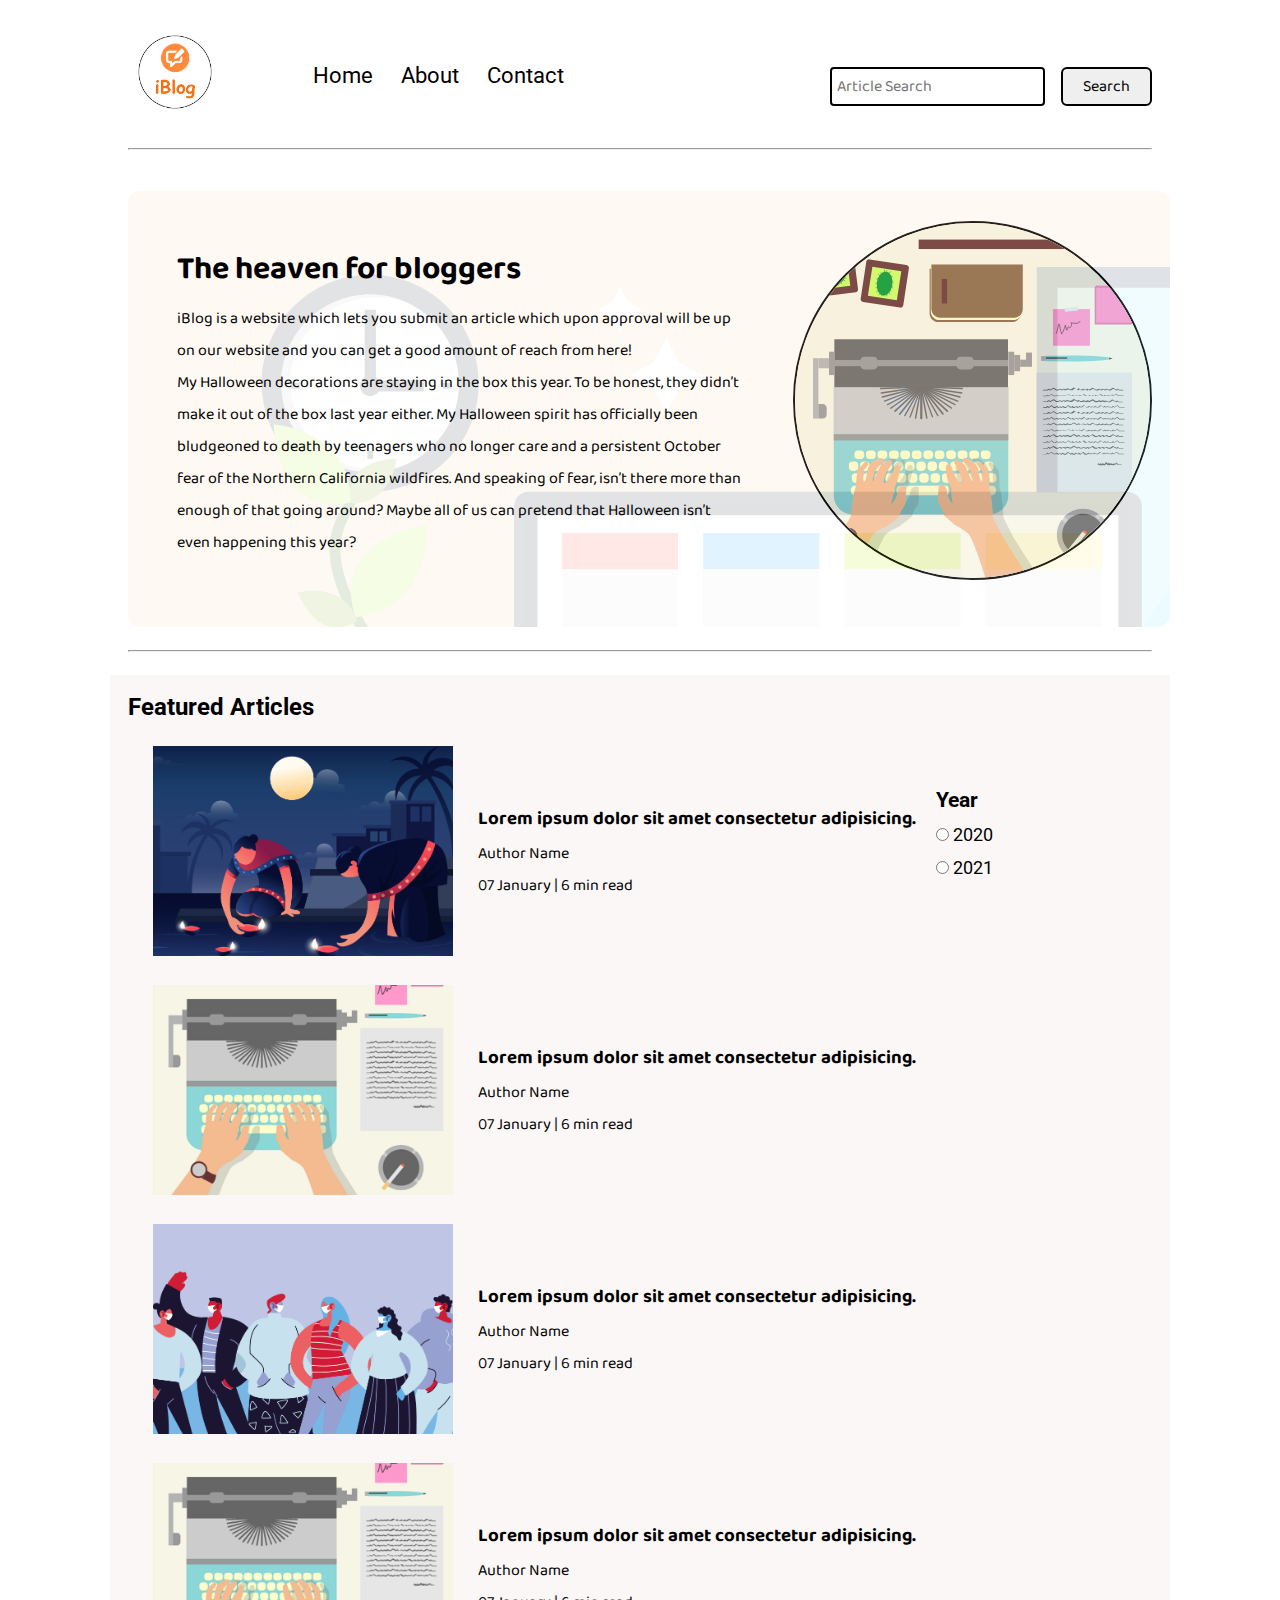
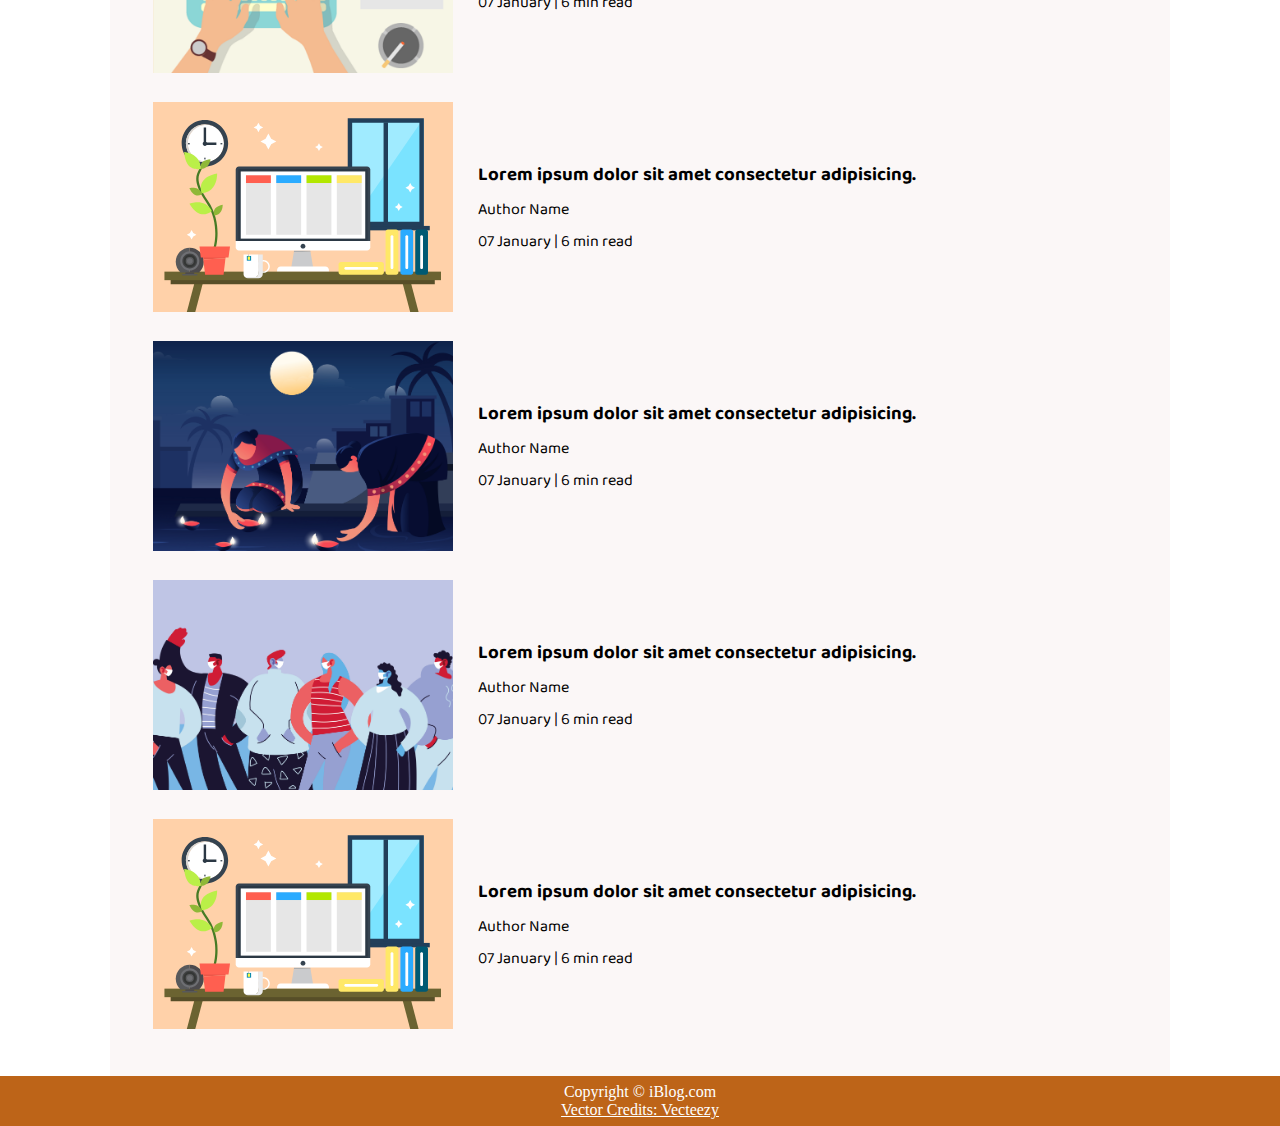
<file: index.html>
<!DOCTYPE html>
<html lang="en">

<head>
    <meta charset="UTF-8">
    <meta name="viewport" content="width=device-width, initial-scale=1.0">
    <link rel="stylesheet" href="utils.css">
    <link rel="stylesheet" href="style.css">
    <link rel="stylesheet" href="mobile.css">
    <title>iBlog - Heaven for bloggers</title>
</head>

<body>
    <nav class="navigation max-width-1 m-auto">
        <div class="nav-left">
            <a href="index.html">
                <span><img src="logo.png" width="94px" alt=""></span>
            </a>
            <ul>
                <li><a href="index.html">Home</a></li>
                <li><a href="#">About</a></li>
                <li><a href="contact.html">Contact</a></li>
            </ul>
        </div>
        <div class="nav-right">
            <form action="search.html" method="get">
                <input class="form-input" type="text" name="query" placeholder="Article Search">
                <button class="btn">Search</button>
            </form>

        </div>

    </nav>
    <div class="max-width-1 m-auto">
        <hr>
    </div>
    <div class="m-auto content max-width-1 my-2">
        <div class="content-left">
            <h1>The heaven for bloggers</h1>
            <p>iBlog is a website which lets you submit an article which upon approval will be up on our website and you
                can get a good amount of reach from here!</p>
            <p>My Halloween decorations are staying in the box this year. To be honest, they didn’t make it out of the
                box last year either. My Halloween spirit has officially been bludgeoned to death by teenagers who no
                longer care and a persistent October fear of the Northern California wildfires. And speaking of fear,
                isn’t there more than enough of that going around? Maybe all of us can pretend that Halloween isn’t even
                happening this year?</p>
        </div>
        <div class="content-right">
            <img src="home.svg" alt="iBlog">
        </div>
    </div>

    <div class="max-width-1 m-auto">
        <hr>
    </div>
    <div class="home-articles max-width-1 m-auto font2">
        <h2>Featured Articles</h2>
        <div class="year-box adjust-year">
            <div>
                <h3>Year </h3>
            </div>
            <div>
                <input type="radio" name="year" id=""> 2020
            </div>
            <div>
                <input type="radio" name="year" id=""> 2021
            </div>
        </div>
        <div class="home-article">
            <div class="home-article-img">
                <img src="3.png" alt="article">
            </div>
            <div class="home-article-content font1">
                <a href="blogpost.html">
                    <h3>Lorem ipsum dolor sit amet consectetur adipisicing.</h3>
                </a>

                <div>Author Name</div>
                <span>07 January | 6 min read</span>
            </div>
        </div>
        <div class="home-article">
            <div class="home-article-img">
                <img src="1.png" alt="article">
            </div>
            <div class="home-article-content font1">
                <a href="blogpost.html">
                    <h3>Lorem ipsum dolor sit amet consectetur adipisicing.</h3>
                </a>

                <div>Author Name</div>
                <span>07 January | 6 min read</span>
            </div>
        </div>
        <div class="home-article">
            <div class="home-article-img">
                <img src="2.png" alt="article">
            </div>
            <div class="home-article-content font1">
                <a href="blogpost.html">
                    <h3>Lorem ipsum dolor sit amet consectetur adipisicing.</h3>
                </a>

                <div>Author Name</div>
                <span>07 January | 6 min read</span>
            </div>
        </div>
        <div class="home-article">
            <div class="home-article-img">
                <img src="1.png" alt="article">
            </div>
            <div class="home-article-content font1">
                <a href="blogpost.html">
                    <h3>Lorem ipsum dolor sit amet consectetur adipisicing.</h3>
                </a>

                <div>Author Name</div>
                <span>07 January | 6 min read</span>
            </div>
        </div>
        <div class="home-article">
            <div class="home-article-img">
                <img src="11.svg" alt="article">
            </div>
            <div class="home-article-content font1">
                <a href="blogpost.html">
                    <h3>Lorem ipsum dolor sit amet consectetur adipisicing.</h3>
                </a>

                <div>Author Name</div>
                <span>07 January | 6 min read</span>
            </div>
        </div>
        <div class="home-article">
            <div class="home-article-img">
                <img src="3.png" alt="article">
            </div>
            <div class="home-article-content font1">
                <a href="blogpost.html">
                    <h3>Lorem ipsum dolor sit amet consectetur adipisicing.</h3>
                </a>

                <div>Author Name</div>
                <span>07 January | 6 min read</span>
            </div>
        </div>
        <div class="home-article">
            <div class="home-article-img">
                <img src="2.png" alt="article">
            </div>
            <div class="home-article-content font1">
                <a href="blogpost.html">
                    <h3>Lorem ipsum dolor sit amet consectetur adipisicing.</h3>
                </a>

                <div>Author Name</div>
                <span>07 January | 6 min read</span>
            </div>
        </div>
        <div class="home-article">
            <div class="home-article-img">
                <img src="11.svg" alt="article">
            </div>
            <div class="home-article-content font1">
                <a href="blogpost.html">
                    <h3>Lorem ipsum dolor sit amet consectetur adipisicing.</h3>
                </a>

                <div>Author Name</div>
                <span>07 January | 6 min read</span>
            </div>
        </div>

    </div>

    <div class="footer">
        <p>Copyright &copy; iBlog.com </p>
        <a href="https://www.vecteezy.com/free-vector/typewriter">Vector Credits: Vecteezy</a>
    </div>
</body>

</html>
</file>
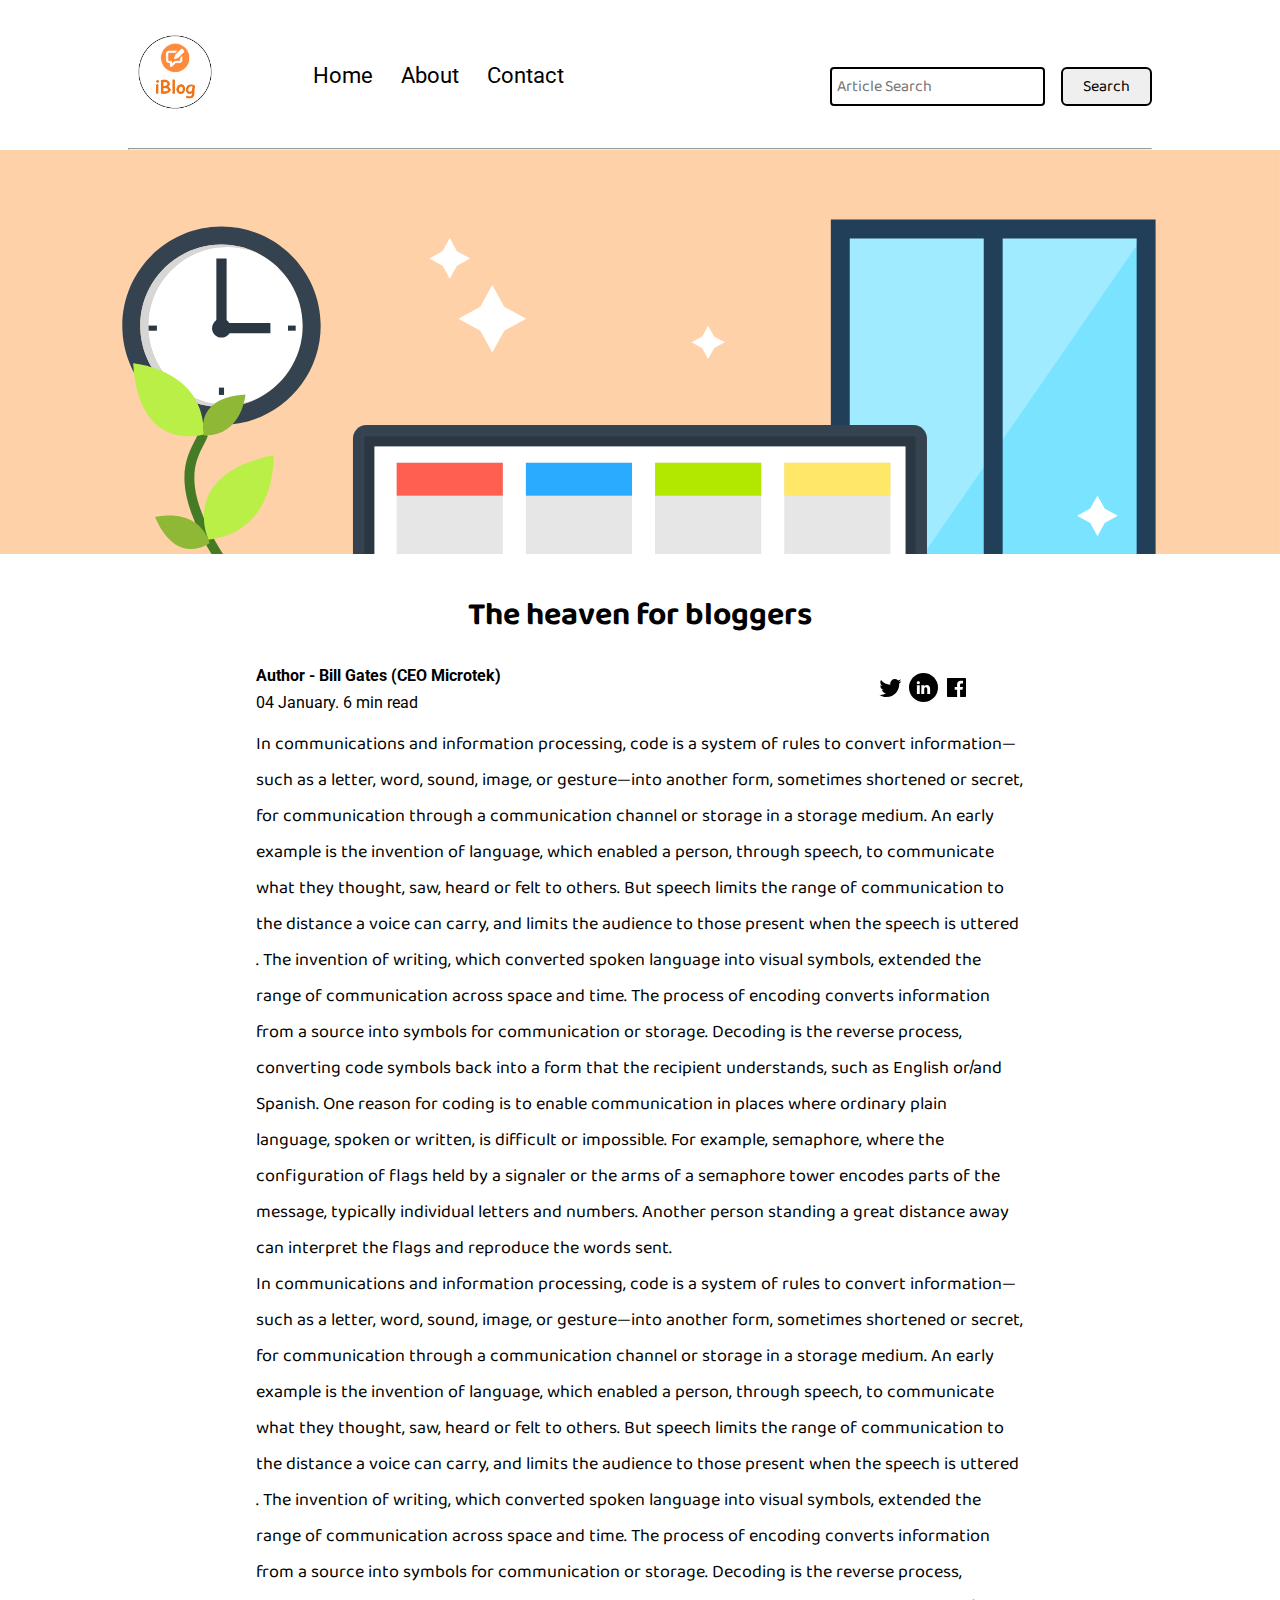
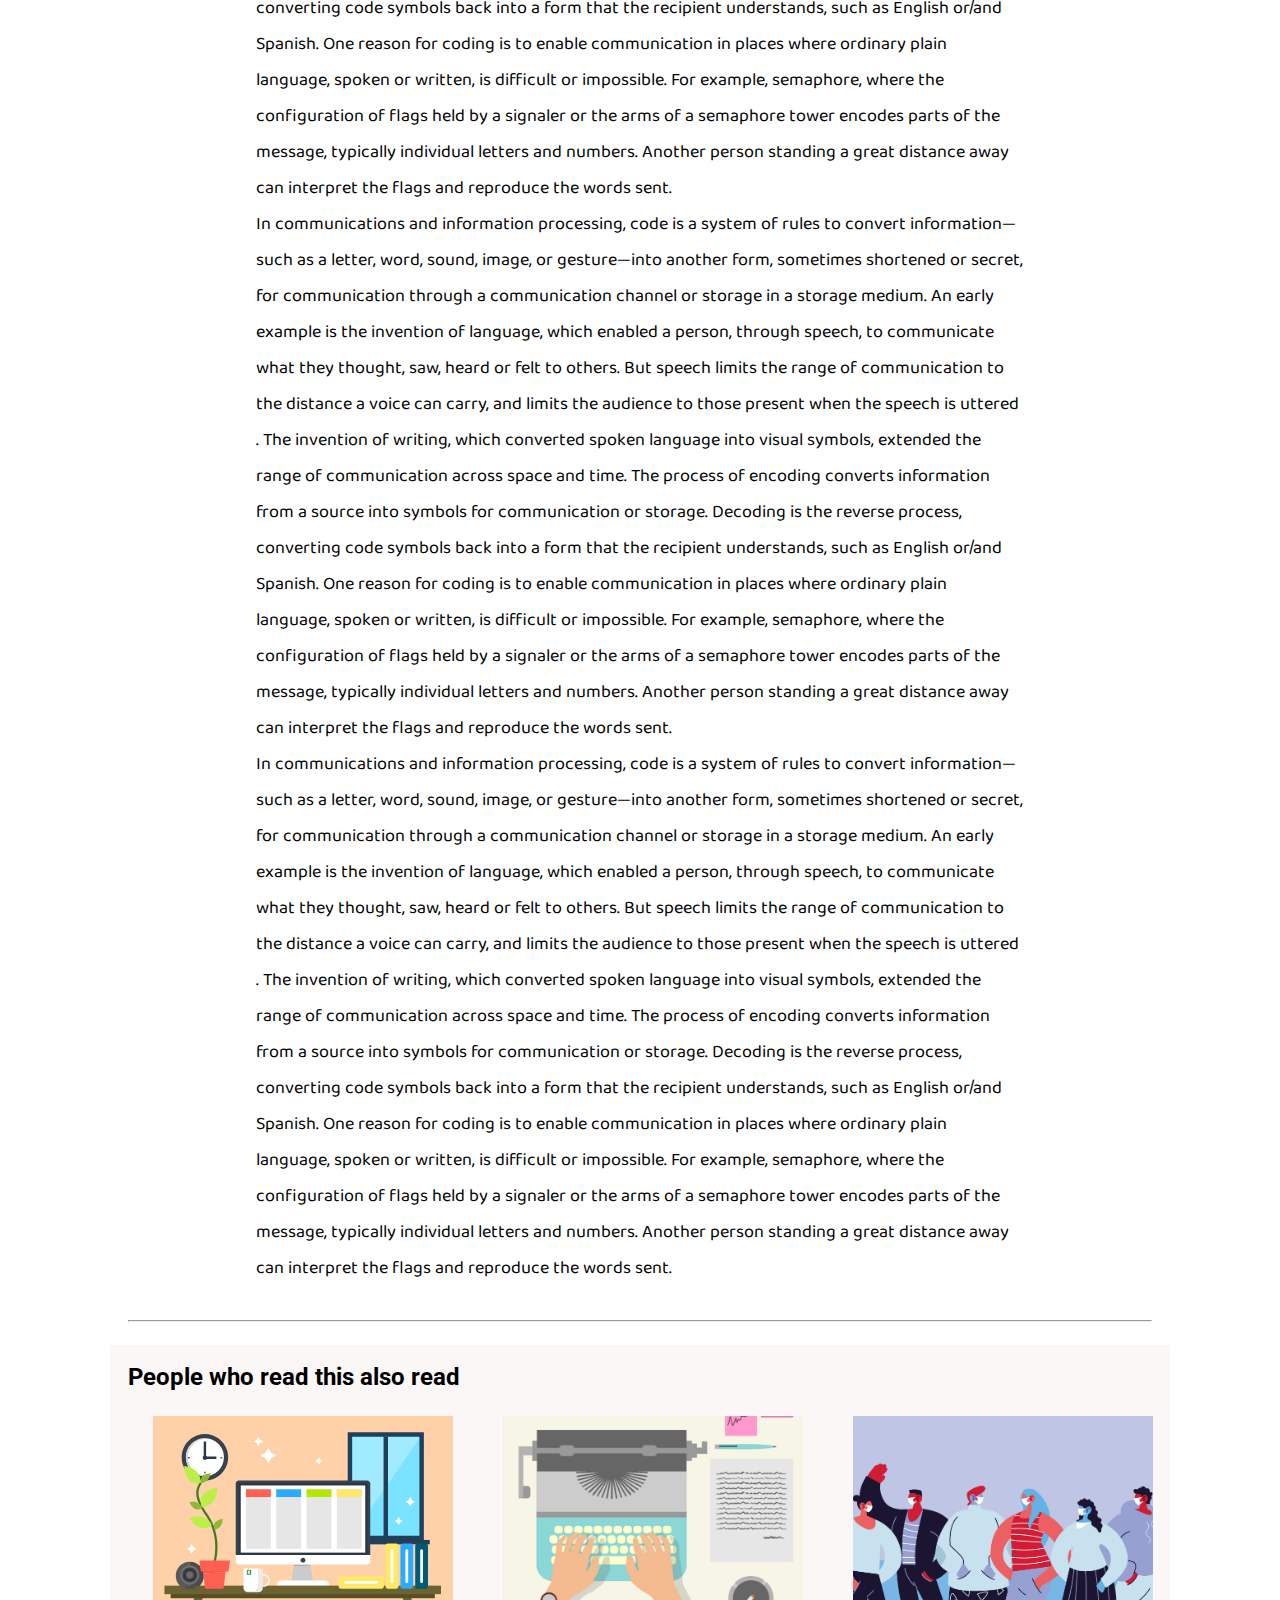
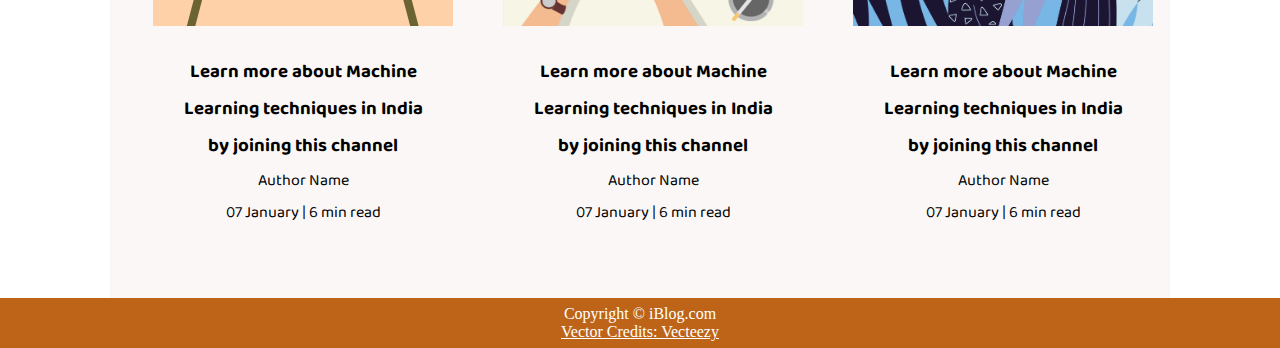
<file: blogpost.html>
<!DOCTYPE html>
<html lang="en">

<head>
    <meta charset="UTF-8">
    <meta name="viewport" content="width=device-width, initial-scale=1.0">
    <link rel="stylesheet" href="utils.css">
    <link rel="stylesheet" href="style.css">
    <link rel="stylesheet" href="blogpost.css">
    <link rel="stylesheet" href="mobile.css">
    <title>iBlog - Heaven for bloggers</title>
</head>

<body>
    <nav class="navigation max-width-1 m-auto">
        <div class="nav-left">
            <a href="index.html">
                <span><img src="logo.png" width="94px" alt=""></span>
            </a>
            <ul>
                <li><a href="index.html">Home</a></li>
                <li><a href="#">About</a></li>
                <li><a href="contact.html">Contact</a></li>
            </ul>
        </div>
        <div class="nav-right">
            <form action="search.html" method="get">
                <input class="form-input" type="text" name="query" placeholder="Article Search">
                <button class="btn">Search</button>
            </form>

        </div>

    </nav>
    <div class="max-width-1 m-auto">
        <hr>
    </div>
    <div class="post-img">
        <img src="11.svg" alt="">
    </div>
    <div class="m-auto blog-post-content max-width-2 m-auto my-2">
        <h1 class="font1">The heaven for bloggers</h1>
        <div class="blogpost-meta">
            <div class="author-info">
                <div>
                <b>
                  Author - Bill Gates (CEO Microtek)
                </b>
                </div>
                <div>04 January. 6 min read</div>
            </div>
            <div class="social">
                <svg width="29" height="29" class="hk"><path d="M22.05 7.54a4.47 4.47 0 0 0-3.3-1.46 4.53 4.53 0 0 0-4.53 4.53c0 .35.04.7.08 1.05A12.9 12.9 0 0 1 5 6.89a5.1 5.1 0 0 0-.65 2.26c.03 1.6.83 2.99 2.02 3.79a4.3 4.3 0 0 1-2.02-.57v.08a4.55 4.55 0 0 0 3.63 4.44c-.4.08-.8.13-1.21.16l-.81-.08a4.54 4.54 0 0 0 4.2 3.15 9.56 9.56 0 0 1-5.66 1.94l-1.05-.08c2 1.27 4.38 2.02 6.94 2.02 8.3 0 12.86-6.9 12.84-12.85.02-.24 0-.43 0-.65a8.68 8.68 0 0 0 2.26-2.34c-.82.38-1.7.62-2.6.72a4.37 4.37 0 0 0 1.95-2.51c-.84.53-1.81.9-2.83 1.13z"></path></svg>

                <svg style="background: black;
                border-radius: 21px;" width="29" height="29" viewBox="0 0 29 29" fill="none" class="hk"><path d="M5 6.36C5 5.61 5.63 5 6.4 5h16.2c.77 0 1.4.61 1.4 1.36v16.28c0 .75-.63 1.36-1.4 1.36H6.4c-.77 0-1.4-.6-1.4-1.36V6.36z"></path><path fill-rule="evenodd" clip-rule="evenodd" d="M10.76 20.9v-8.57H7.89v8.58h2.87zm-1.44-9.75c1 0 1.63-.65 1.63-1.48-.02-.84-.62-1.48-1.6-1.48-.99 0-1.63.64-1.63 1.48 0 .83.62 1.48 1.59 1.48h.01zM12.35 20.9h2.87v-4.79c0-.25.02-.5.1-.7.2-.5.67-1.04 1.46-1.04 1.04 0 1.46.8 1.46 1.95v4.59h2.87v-4.92c0-2.64-1.42-3.87-3.3-3.87-1.55 0-2.23.86-2.61 1.45h.02v-1.24h-2.87c.04.8 0 8.58 0 8.58z" fill="#fff"></path></svg>

                <svg width="29" height="29" class="hk"><path d="M23.2 5H5.8a.8.8 0 0 0-.8.8V23.2c0 .44.35.8.8.8h9.3v-7.13h-2.38V13.9h2.38v-2.38c0-2.45 1.55-3.66 3.74-3.66 1.05 0 1.95.08 2.2.11v2.57h-1.5c-1.2 0-1.48.57-1.48 1.4v1.96h2.97l-.6 2.97h-2.37l.05 7.12h5.1a.8.8 0 0 0 .79-.8V5.8a.8.8 0 0 0-.8-.79"></path></svg>

            </div>
        </div>
         <p class="font1">In communications and information processing, code is a system of rules to convert information—such as a letter, word, sound, image, or gesture—into another form, sometimes shortened or secret, for communication through a communication channel or storage in a storage medium. An early example is the invention of language, which enabled a person, through speech, to communicate what they thought, saw, heard or felt to others. But speech limits the range of communication to the distance a voice can carry, and limits the audience to those present when the speech is uttered . The invention of writing, which converted spoken language into visual symbols, extended the range of communication across space and time.

            The process of encoding converts information from a source into symbols for communication or storage. Decoding is the reverse process, converting code symbols back into a form that the recipient understands, such as English or/and Spanish.
            
            One reason for coding is to enable communication in places where ordinary plain language, spoken or written, is difficult or impossible. For example, semaphore, where the configuration of flags held by a signaler or the arms of a semaphore tower encodes parts of the message, typically individual letters and numbers. Another person standing a great distance away can interpret the flags and reproduce the words sent.</p>
         <p class="font1">In communications and information processing, code is a system of rules to convert information—such as a letter, word, sound, image, or gesture—into another form, sometimes shortened or secret, for communication through a communication channel or storage in a storage medium. An early example is the invention of language, which enabled a person, through speech, to communicate what they thought, saw, heard or felt to others. But speech limits the range of communication to the distance a voice can carry, and limits the audience to those present when the speech is uttered . The invention of writing, which converted spoken language into visual symbols, extended the range of communication across space and time.

            The process of encoding converts information from a source into symbols for communication or storage. Decoding is the reverse process, converting code symbols back into a form that the recipient understands, such as English or/and Spanish.
            
            One reason for coding is to enable communication in places where ordinary plain language, spoken or written, is difficult or impossible. For example, semaphore, where the configuration of flags held by a signaler or the arms of a semaphore tower encodes parts of the message, typically individual letters and numbers. Another person standing a great distance away can interpret the flags and reproduce the words sent.</p>
         <p class="font1">In communications and information processing, code is a system of rules to convert information—such as a letter, word, sound, image, or gesture—into another form, sometimes shortened or secret, for communication through a communication channel or storage in a storage medium. An early example is the invention of language, which enabled a person, through speech, to communicate what they thought, saw, heard or felt to others. But speech limits the range of communication to the distance a voice can carry, and limits the audience to those present when the speech is uttered . The invention of writing, which converted spoken language into visual symbols, extended the range of communication across space and time.

            The process of encoding converts information from a source into symbols for communication or storage. Decoding is the reverse process, converting code symbols back into a form that the recipient understands, such as English or/and Spanish.
            
            One reason for coding is to enable communication in places where ordinary plain language, spoken or written, is difficult or impossible. For example, semaphore, where the configuration of flags held by a signaler or the arms of a semaphore tower encodes parts of the message, typically individual letters and numbers. Another person standing a great distance away can interpret the flags and reproduce the words sent.</p>
         <p class="font1">In communications and information processing, code is a system of rules to convert information—such as a letter, word, sound, image, or gesture—into another form, sometimes shortened or secret, for communication through a communication channel or storage in a storage medium. An early example is the invention of language, which enabled a person, through speech, to communicate what they thought, saw, heard or felt to others. But speech limits the range of communication to the distance a voice can carry, and limits the audience to those present when the speech is uttered . The invention of writing, which converted spoken language into visual symbols, extended the range of communication across space and time.

            The process of encoding converts information from a source into symbols for communication or storage. Decoding is the reverse process, converting code symbols back into a form that the recipient understands, such as English or/and Spanish.
            
            One reason for coding is to enable communication in places where ordinary plain language, spoken or written, is difficult or impossible. For example, semaphore, where the configuration of flags held by a signaler or the arms of a semaphore tower encodes parts of the message, typically individual letters and numbers. Another person standing a great distance away can interpret the flags and reproduce the words sent.</p>
    </div>



    <div class="max-width-1 m-auto">
        <hr>
    </div>
    <div class="home-articles max-width-1 m-auto font2">
        <h2>People who read this also read</h2>
        <div class="row">

       
        <div class="home-article more-post">
            <div class="home-article-img">
                <img src="11.svg" alt="article">
            </div>
            <div class="home-article-content font1 center">
                <a href="blogpost.html"><h3>Learn more about Machine Learning techniques in India by joining this channel</h3></a>
                
                <div>Author Name</div>
                <span>07 January | 6 min read</span>
            </div>
        </div>
        <div class="home-article more-post">
            <div class="home-article-img">
                <img src="1.png" alt="article">
            </div>
            <div class="home-article-content font1 center">
                <a href="blogpost.html"><h3>Learn more about Machine Learning techniques in India by joining this channel</h3></a>
                
                <div>Author Name</div>
                <span>07 January | 6 min read</span>
            </div>
        </div>
        <div class="home-article more-post">
            <div class="home-article-img">
                <img src="2.png" alt="article">
            </div>
            <div class="home-article-content font1 center">
                <a href="blogpost.html"><h3>Learn more about Machine Learning techniques in India by joining this channel</h3></a>
                
                <div>Author Name</div>
                <span>07 January | 6 min read</span>
            </div>
        </div>
        
    </div>
    </div>

    <div class="footer">
        <p>Copyright &copy; iBlog.com </p>
        <a href="https://www.vecteezy.com/free-vector/typewriter">Vector Credits: Vecteezy</a>
    </div>
</body>

</html>
</file>
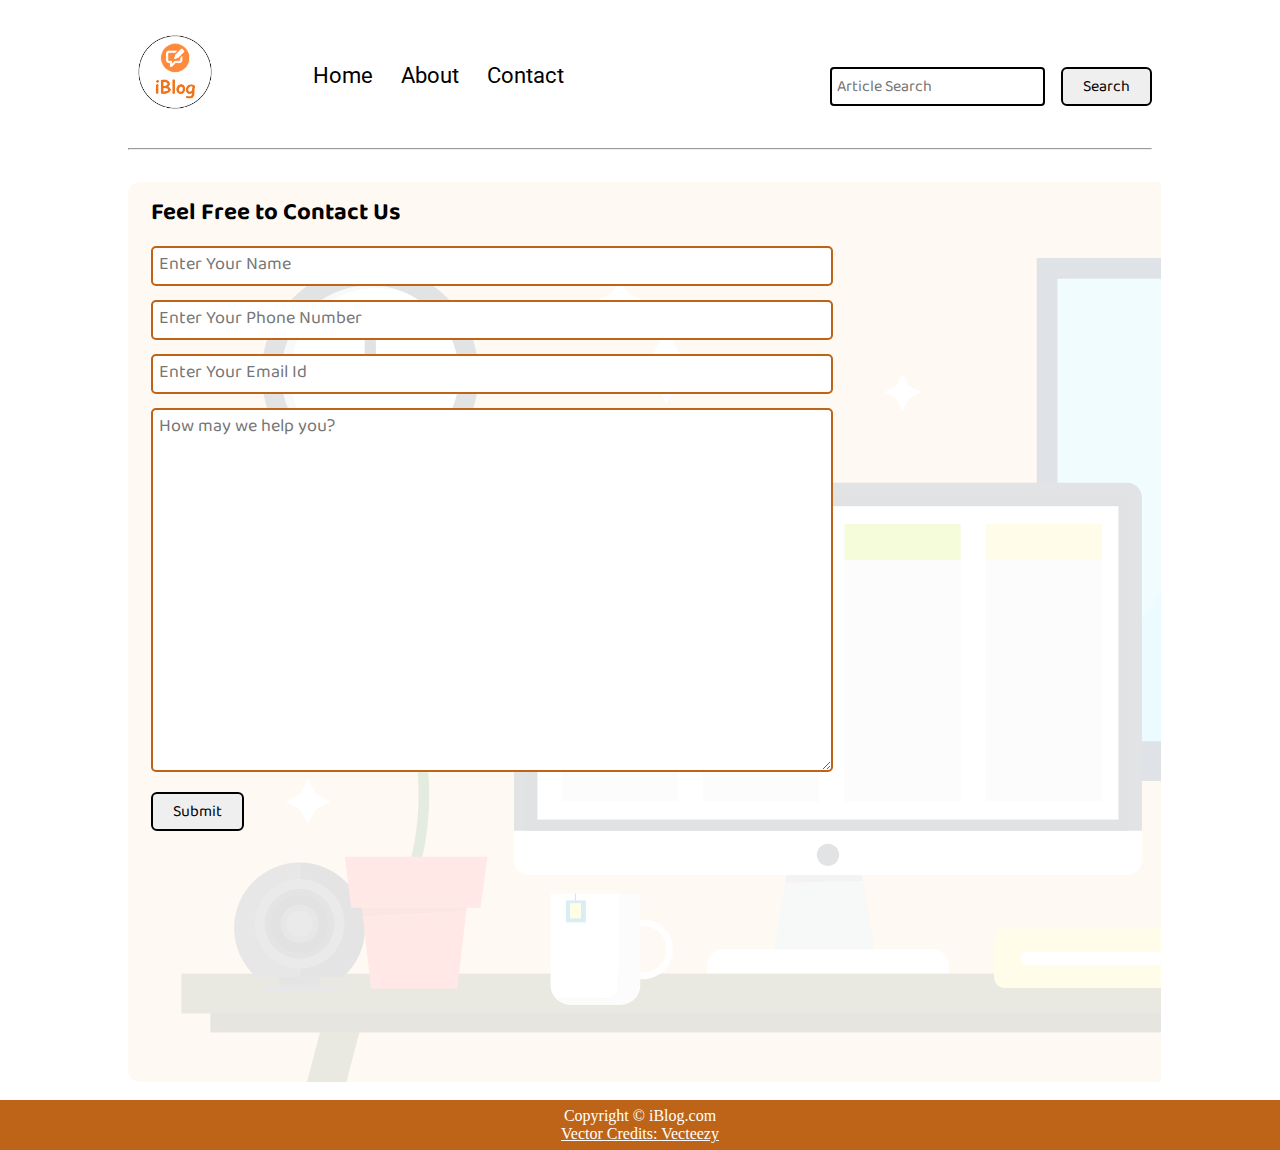
<file: contact.html>
<!DOCTYPE html>
<html lang="en">

<head>
    <meta charset="UTF-8">
    <meta name="viewport" content="width=device-width, initial-scale=1.0">
    <link rel="stylesheet" href="utils.css">
    <link rel="stylesheet" href="style.css">
    <link rel="stylesheet" href="mobile.css">
    <link rel="stylesheet" href="contact.css">
    <title>iBlog - Heaven for bloggers</title>
</head>

<body>
    <nav class="navigation max-width-1 m-auto">
        <div class="nav-left">
            <a href="index.html">
                <span><img src="logo.png" width="94px" alt=""></span>
            </a>
            <ul>
                <li><a href="index.html">Home</a></li>
                <li><a href="#">About</a></li>
                <li><a href="contact.html">Contact</a></li>
            </ul>
        </div>
        <div class="nav-right">
            <form action="search.html" method="get">
                <input class="form-input" type="text" name="query" placeholder="Article Search">
                <button class="btn">Search</button>
            </form>

        </div>

    </nav>
    <div class="max-width-1 m-auto">
        <hr>
    </div>
    <div class="contact-content font1 max-width-1 m-auto">
        <div class="max-width-1 m-auto mx-1">
            <h2>Feel Free to Contact Us</h2>
            <div class="contact-form">
                <div class="form-box">
                    <input type="text" placeholder="Enter Your Name">
                </div>
                <div class="form-box">
                    <input type="text" placeholder="Enter Your Phone Number">
                </div>
                <div class="form-box">
                    <input type="text" placeholder="Enter Your Email Id">
                </div>
                <div class="form-box">
                    <textarea name="" id="" rows="10" cols="30" placeholder="How may we help you? "></textarea>
                </div>
                <div class="form-box">
                    <button class="btn">Submit</button>
                </div>
            </div>
        </div>
    
        
    </div>

   

    <div class="footer">
        <p>Copyright &copy; iBlog.com </p>
        <a href="https://www.vecteezy.com/free-vector/typewriter">Vector Credits: Vecteezy</a>
    </div>
</body>

</html>
</file>
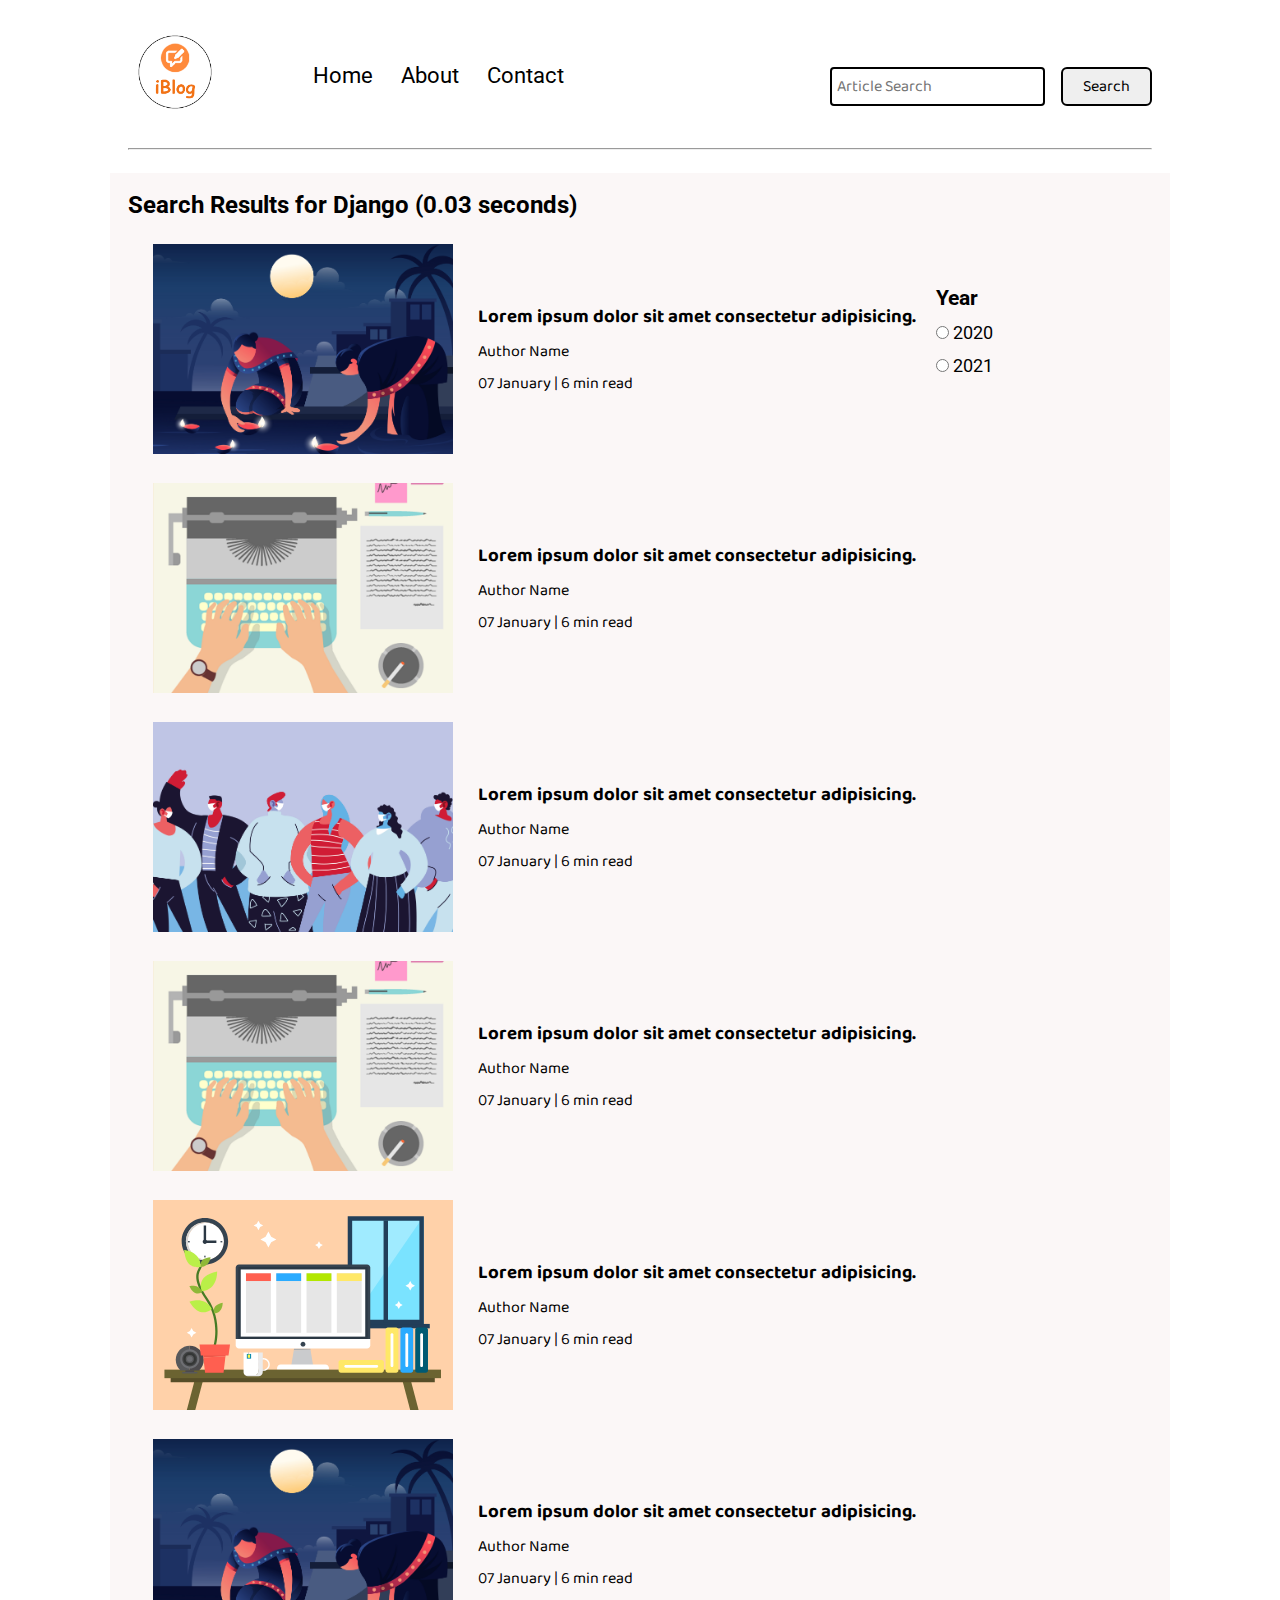
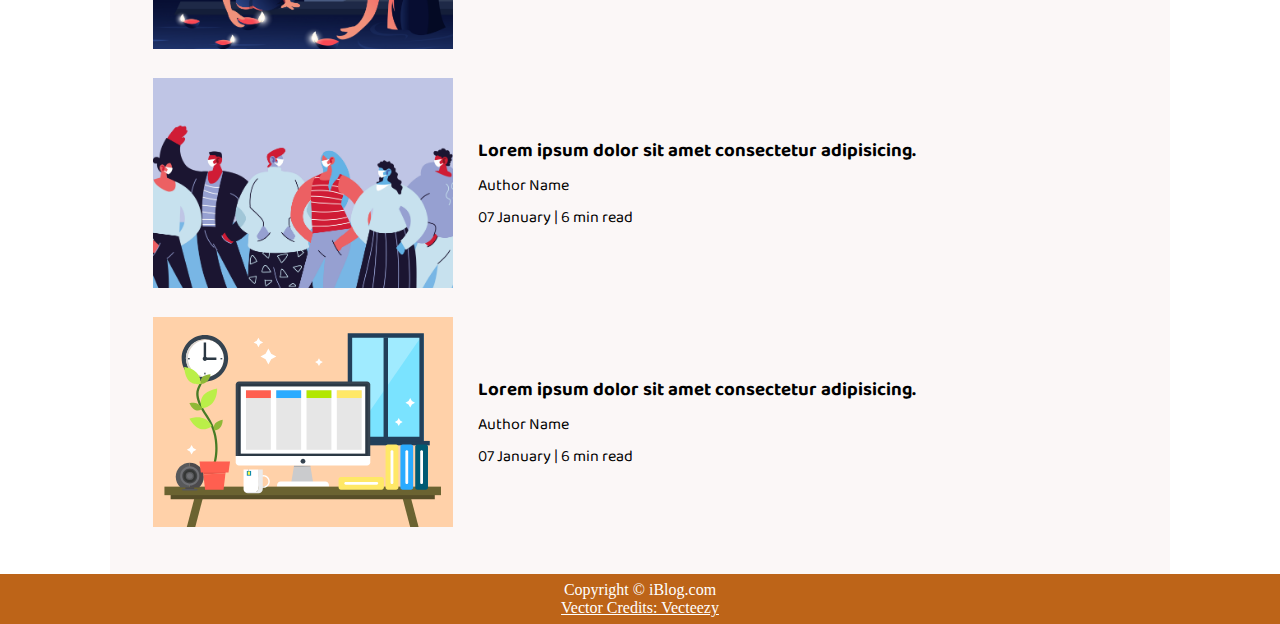
<file: search.html>
<!DOCTYPE html>
<html lang="en">

<head>
    <meta charset="UTF-8">
    <meta name="viewport" content="width=device-width, initial-scale=1.0">
    <link rel="stylesheet" href="utils.css">
    <link rel="stylesheet" href="style.css">
    <link rel="stylesheet" href="mobile.css">
    <title>iBlog - Heaven for bloggers</title>
</head>

<body>
    <nav class="navigation max-width-1 m-auto">
        <div class="nav-left">
            <a href="index.html">
                <span><img src="logo.png" width="94px" alt=""></span>
            </a>
            <ul>
                <li><a href="index.html">Home</a></li>
                <li><a href="#">About</a></li>
                <li><a href="contact.html">Contact</a></li>
            </ul>
        </div>
        <div class="nav-right">
            <form action="search.html" method="get">
                <input class="form-input" type="text" name="query" placeholder="Article Search">
                <button class="btn">Search</button>
            </form>

        </div>

    </nav>
    <div class="max-width-1 m-auto">
        <hr>
    </div>

    <div class="home-articles max-width-1 m-auto font2">
        <h2>Search Results for Django (0.03 seconds)</h2>
        <div class="year-box adjust-year">
            <div>
                <h3>Year </h3>
            </div>
            <div>
                <input type="radio" name="year" id=""> 2020
            </div>
            <div>
                <input type="radio" name="year" id=""> 2021
            </div>
        </div>
        <div class="home-article">
            <div class="home-article-img">
                <img src="3.png" alt="article">
            </div>
            <div class="home-article-content font1">
                <a href="blogpost.html">
                    <h3>Lorem ipsum dolor sit amet consectetur adipisicing.</h3>
                </a>

                <div>Author Name</div>
                <span>07 January | 6 min read</span>
            </div>
        </div>
        <div class="home-article">
            <div class="home-article-img">
                <img src="1.png" alt="article">
            </div>
            <div class="home-article-content font1">
                <a href="blogpost.html">
                    <h3>Lorem ipsum dolor sit amet consectetur adipisicing.</h3>
                </a>

                <div>Author Name</div>
                <span>07 January | 6 min read</span>
            </div>
        </div>
        <div class="home-article">
            <div class="home-article-img">
                <img src="2.png" alt="article">
            </div>
            <div class="home-article-content font1">
                <a href="blogpost.html">
                    <h3>Lorem ipsum dolor sit amet consectetur adipisicing.</h3>
                </a>

                <div>Author Name</div>
                <span>07 January | 6 min read</span>
            </div>
        </div>
        <div class="home-article">
            <div class="home-article-img">
                <img src="1.png" alt="article">
            </div>
            <div class="home-article-content font1">
                <a href="blogpost.html">
                    <h3>Lorem ipsum dolor sit amet consectetur adipisicing.</h3>
                </a>

                <div>Author Name</div>
                <span>07 January | 6 min read</span>
            </div>
        </div>
        <div class="home-article">
            <div class="home-article-img">
                <img src="11.svg" alt="article">
            </div>
            <div class="home-article-content font1">
                <a href="blogpost.html">
                    <h3>Lorem ipsum dolor sit amet consectetur adipisicing.</h3>
                </a>

                <div>Author Name</div>
                <span>07 January | 6 min read</span>
            </div>
        </div>
        <div class="home-article">
            <div class="home-article-img">
                <img src="3.png" alt="article">
            </div>
            <div class="home-article-content font1">
                <a href="blogpost.html">
                    <h3>Lorem ipsum dolor sit amet consectetur adipisicing.</h3>
                </a>

                <div>Author Name</div>
                <span>07 January | 6 min read</span>
            </div>
        </div>
        <div class="home-article">
            <div class="home-article-img">
                <img src="2.png" alt="article">
            </div>
            <div class="home-article-content font1">
                <a href="blogpost.html">
                    <h3>Lorem ipsum dolor sit amet consectetur adipisicing.</h3>
                </a>

                <div>Author Name</div>
                <span>07 January | 6 min read</span>
            </div>
        </div>
        <div class="home-article">
            <div class="home-article-img">
                <img src="11.svg" alt="article">
            </div>
            <div class="home-article-content font1">
                <a href="blogpost.html">
                    <h3>Lorem ipsum dolor sit amet consectetur adipisicing.</h3>
                </a>

                <div>Author Name</div>
                <span>07 January | 6 min read</span>
            </div>
        </div>

    </div>

    <div class="footer">
        <p>Copyright &copy; iBlog.com </p>
        <a href="https://www.vecteezy.com/free-vector/typewriter">Vector Credits: Vecteezy</a>
    </div>
</body>

</html>
</file>
<file: utils.css>
@import url('https://fonts.googleapis.com/css2?family=Baloo+Bhaina+2:wght@400..800&family=Roboto:ital,wght@0,100;0,300;0,400;0,500;0,700;0,900;1,100;1,300;1,400;1,500;1,700;1,900&display=swap');


:root { 
    --main-bg-color: #bd6418;
    --font1: "Baloo Bhaina 2", cursive;
    --font2: "Roboto", sans-serif;
  }
  
  .center{
    text-align: center
  }
  
  .font1 {
    font-family: var(--font1);
  }
  .font2 {
    font-family: var(--font2);
  }
  
  .max-width-1 {
    max-width: 80vw;
  }
  
  .max-width-2 {
    max-width: 60vw;
  }
  
  .m-auto {
    margin: auto;
  }
  
  .mx-1{
    margin-left: 23px;
    margin-right: 23px;
  }
  
  .my-2{
    margin-top: 32px;
    margin-bottom: 32px;
  }
  
  .btn {
    padding: 0px 20px;
    padding-top: 3px;
    border: 2px solid black;
    border-radius: 6px;
    font-family: var(--font1);
    font-size: 16px;
    cursor: pointer;
    transition: all 0.3s ease-in-out;
  }
  
  .btn:hover {
    color: white;
    background: var(--main-bg-color);
  }
  
  .form-input {
    padding: 0px 5px;
    padding-top: 3px;
    font-size: 16px;
    border: 2px solid black;
    border-radius: 4px;
    margin: 0 13px;
    font-family: var(--font1);
  }
  
  .form-box input, textarea{
    width: 52vw;
    padding: 0px 6px;
    margin: 7px 0;
    font-size: 18px;
    font-family: var(--font1);
    border: 2px solid var(--main-bg-color);
    border-radius: 5px;
  }
</file>
<file: style.css>
* {
    margin: 0;
    padding: 0; 
  }
  
  .navigation {
    margin-top: 25px;
    font-family: var(--font1);
    /* height: 74px;  */
    display: flex;
    justify-content: space-between;
    align-items: center;
  }
  
  .nav-left {
    display: flex;
  }
  
  .nav-left span {
    font-size: 35px;
    padding-top: 10px;
  }
  
  .nav-left ul {
    display: flex;
    align-items: center;
    margin: 0 77px;
    font-size: 22px;
    padding-bottom: 23px;
  }
  
  .nav-left ul li {
    list-style: none;
    margin: 0 14px;
    font-family: var(--font2);
    transition: all 0.3s ease-in-out;
  }
  
  .nav-left ul li a {
    text-decoration: none;
    color: black;
  }
  
  .nav-left ul li a:hover {
    color: var(--main-bg-color);
    font-weight: bolder;
  }
  
  .content {
    height: 100%;
    display: flex;
    margin-top: 32px;
    padding: 9px;
    position: relative;
  }
  
  .content::after {
    content: "";
    background-image: url("11.svg");
    position: absolute;
    width: 100%;
    height: inherit;
    opacity: 0.15;
    border-radius: 12px;
  }
  
  .content-left {
    font-family: var(--font1);
    display: flex;
    flex-direction: column;
    justify-content: center;
    padding: 49px;
    z-index: 1;
  }
  
  .content-right {
    display: flex;
    align-items: center;
    justify-content: center;
  }
  
  .content-right img {
    height: 355px;
    border: 2px solid black;
    border-radius: 200px;
  }
  
  .home-articles {
    padding: 18px;
    background-color: rgb(248, 239, 239, 0.5);
    margin-top: 23px;
    position: relative;
  }
  
  .year-box {
    position: absolute;  
    right: 0px;
    top: 100px;
    width: 234px;
    height: 255px;
    font-size: 18px;
  }
  
  .year-box div {
    margin: 12px 0px;
  }
  
  .home-article {
    display: flex;
    margin: 25px;
  }
  
  .home-article img {
    width: 300px;
  }
  
  .home-article-content {
    align-self: center;
    padding: 25px;
  }
  
  .home-article-content a {
    text-decoration: none;
    color: black;
  }
  /* .home-articles{} */
  .footer {
    height: 50px;
    background-color: var(--main-bg-color);
    display: flex;
    align-items: center;
    justify-content: center;
    color: white;
    flex-direction: column;
  }
  
  .footer a {
    color: white;
  }
  .content-left p{
    line-height: 2rem;
  }
</file>
<file: mobile.css>
@media screen and (max-width: 1200px) {
    .navigation{
        flex-direction: column;
        margin-bottom: 23px;
    }
    .nav-left{
        flex-direction: column;
        text-align: center;
    }
    .content-right {
        display: none;
    }
    .home-article{
        flex-direction: column;
    }
    .home-article-img{
        text-align: center;
    }
    .year-box{
        left: 60vw;
        top: 25px;
        font-size: 11px;
        display: flex;
    }
    .year-box div{
        margin: 0;
        padding: 0 6px;
    }
    .home-article img{
        width:70vw;
    }
    .form-input{
        width: 50%;
    }
    .form-box input, textarea {
        width: 66vw;
    }
    .row{
        flex-direction: column;
    }
    .social{
        padding: 0;
    }
    .post-img{
        height: auto;
    }
    .adjust-year{
        position: static;
        height: auto;
        padding: 12px 0px;
        display: flex;
        justify-content: flex-end;
        width: 100%;
    }
}
</file>
<file: blogpost.css>
.post-img{
    height: 404px;
    overflow: hidden;
    /* margin-top: 14px; */
}
.post-img img{
    width: 100%;
}
.blog-post-content{

}
.blog-post-content h1{
    text-align: center;
}
.blog-post-content p{
    font-size: 18px;
}
.row{
    display: flex;
}
.more-post{
    flex-direction: column;
    align-items: center;
}
.blogpost-meta{
    display: flex;
    justify-content: space-between;
}
.author-info{
    margin: 12px 0;
}
.author-info div{
    padding: 4px 0px;
    font-family: var(--font2);
}
.social{
    padding-right: 53px;
    align-self: center;
    cursor: pointer;
}
</file>
<file: contact.css>
.contact-content{
    height: 100vh;
    display: block;
    margin-top: 32px;
    padding: 9px;
    position: relative;
    overflow: hidden;
    /* display: flex; */
}

.contact-content::after{
    content: "";
    background-image: url("11.svg");
    position: absolute;
    width: 100%;
    height: inherit;
    opacity: 0.15;
    border-radius: 12px;
    top: 0;
    z-index: -1;
}
.contact-form{
}
</file>
